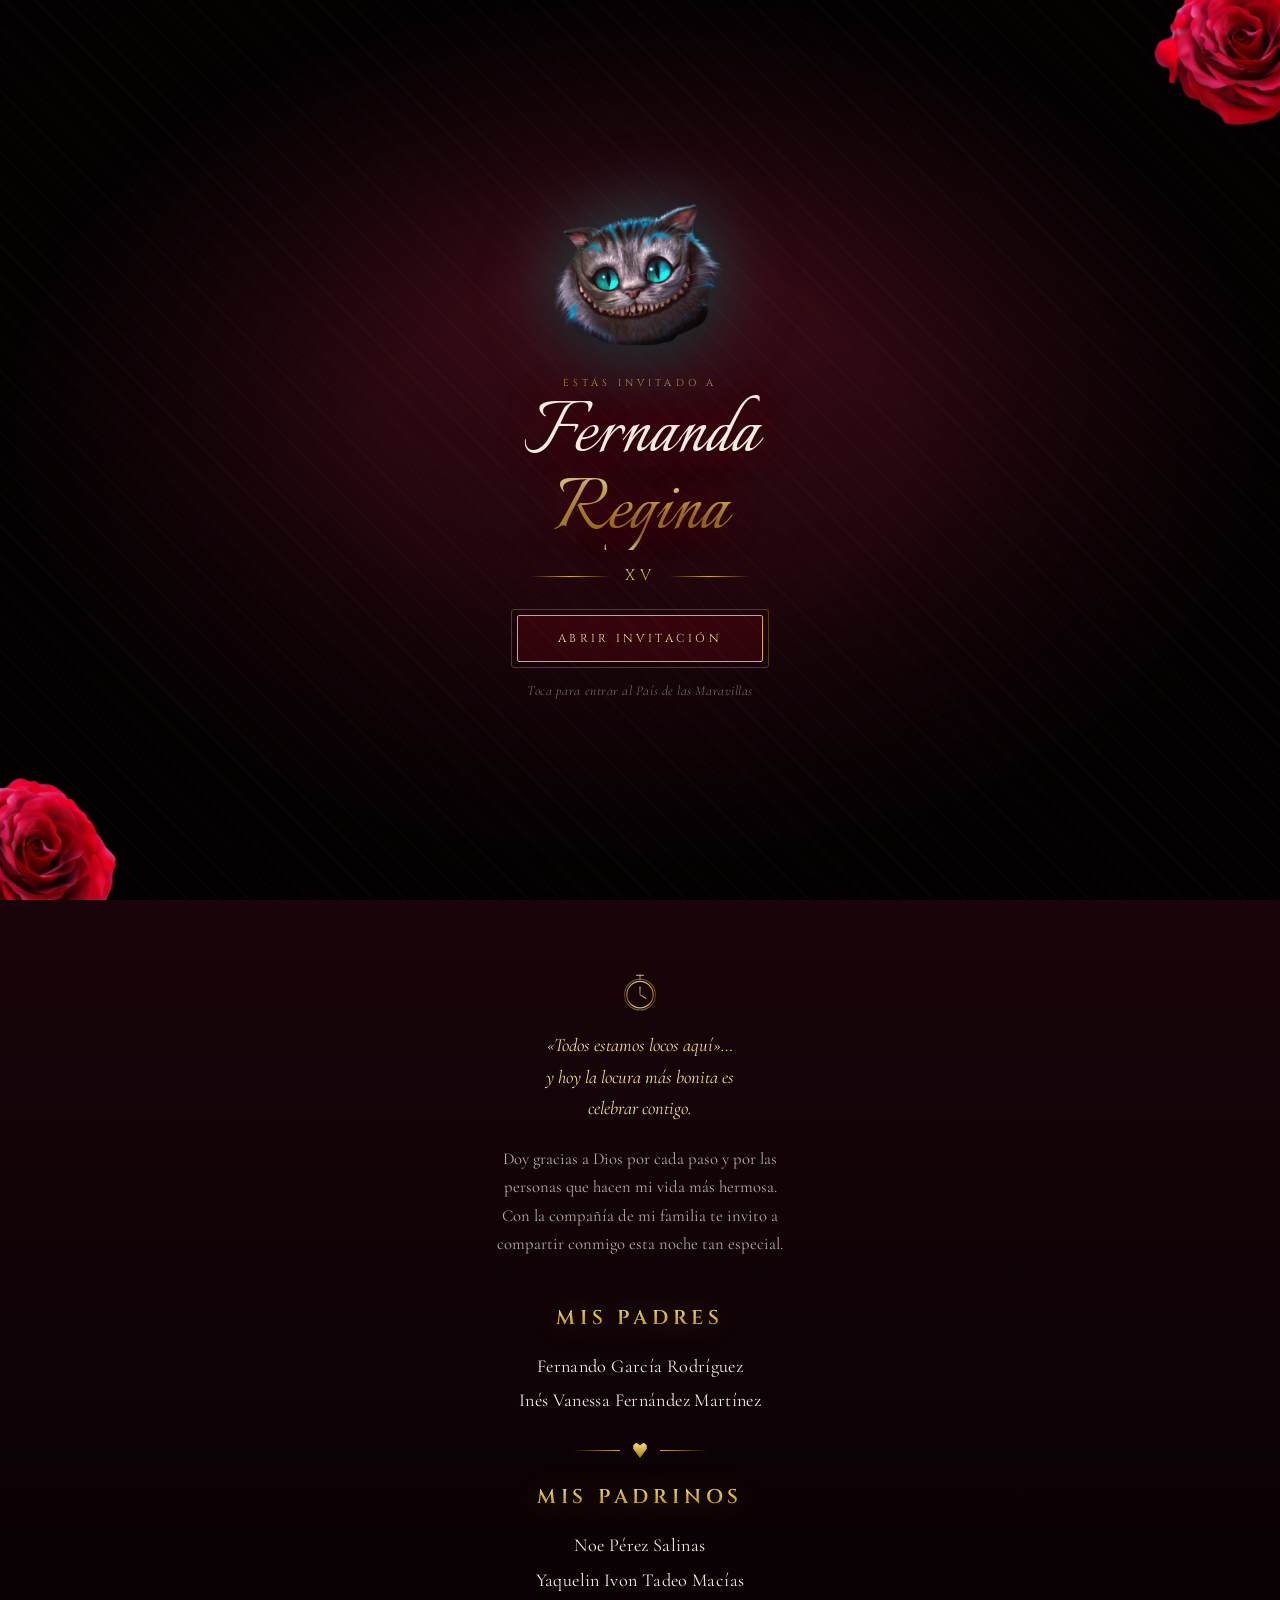
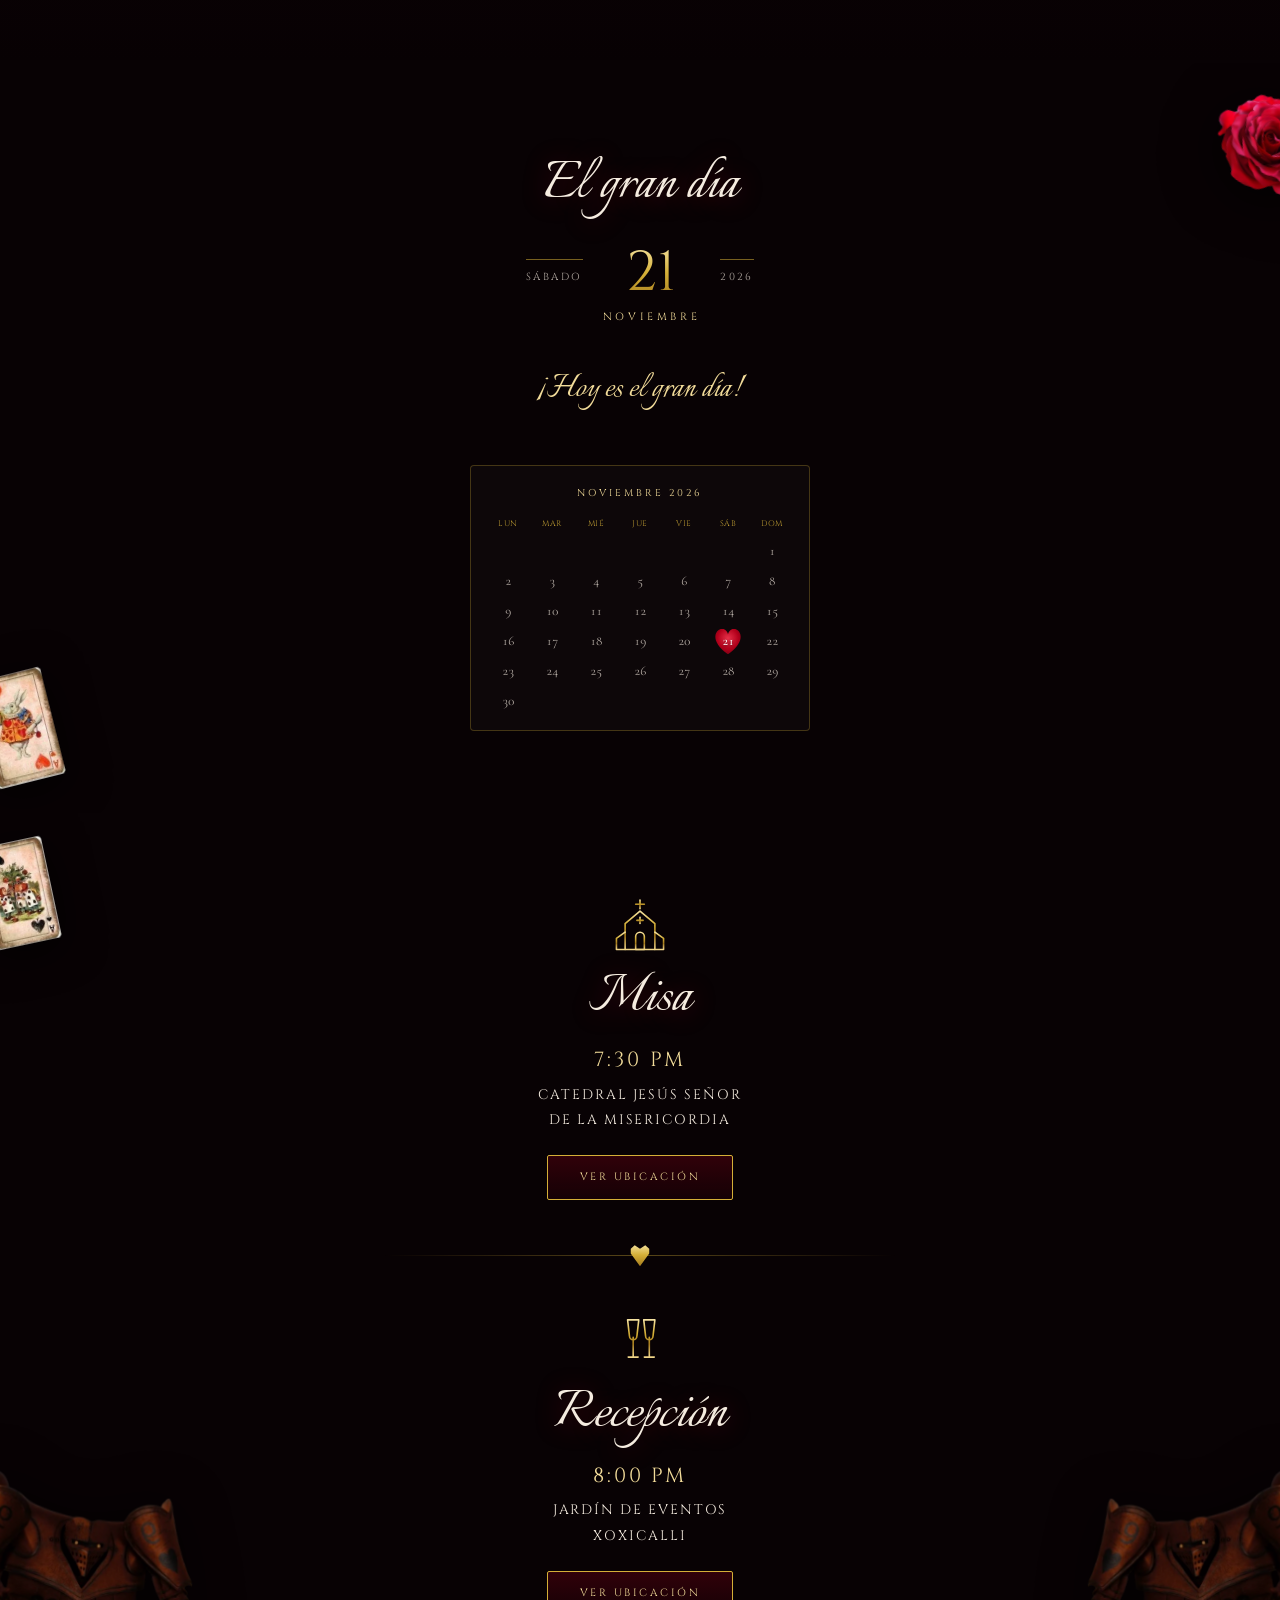
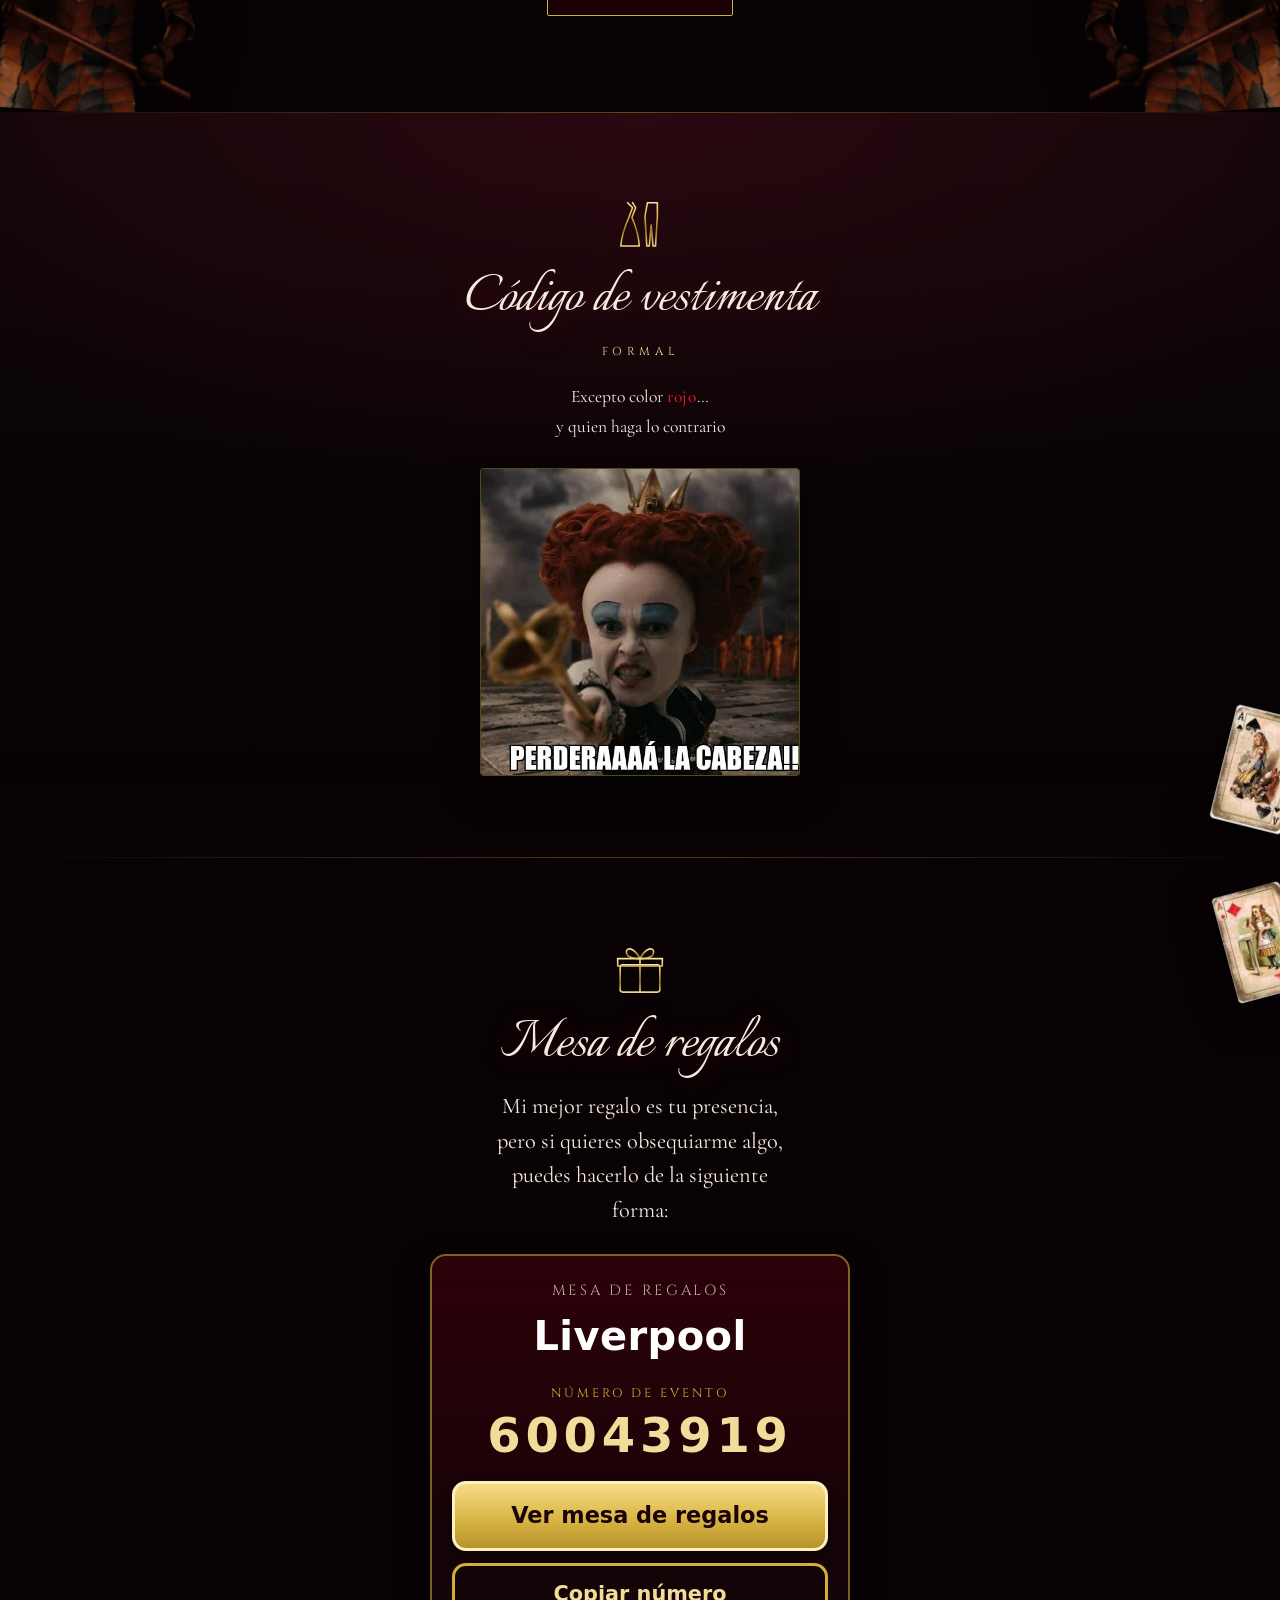
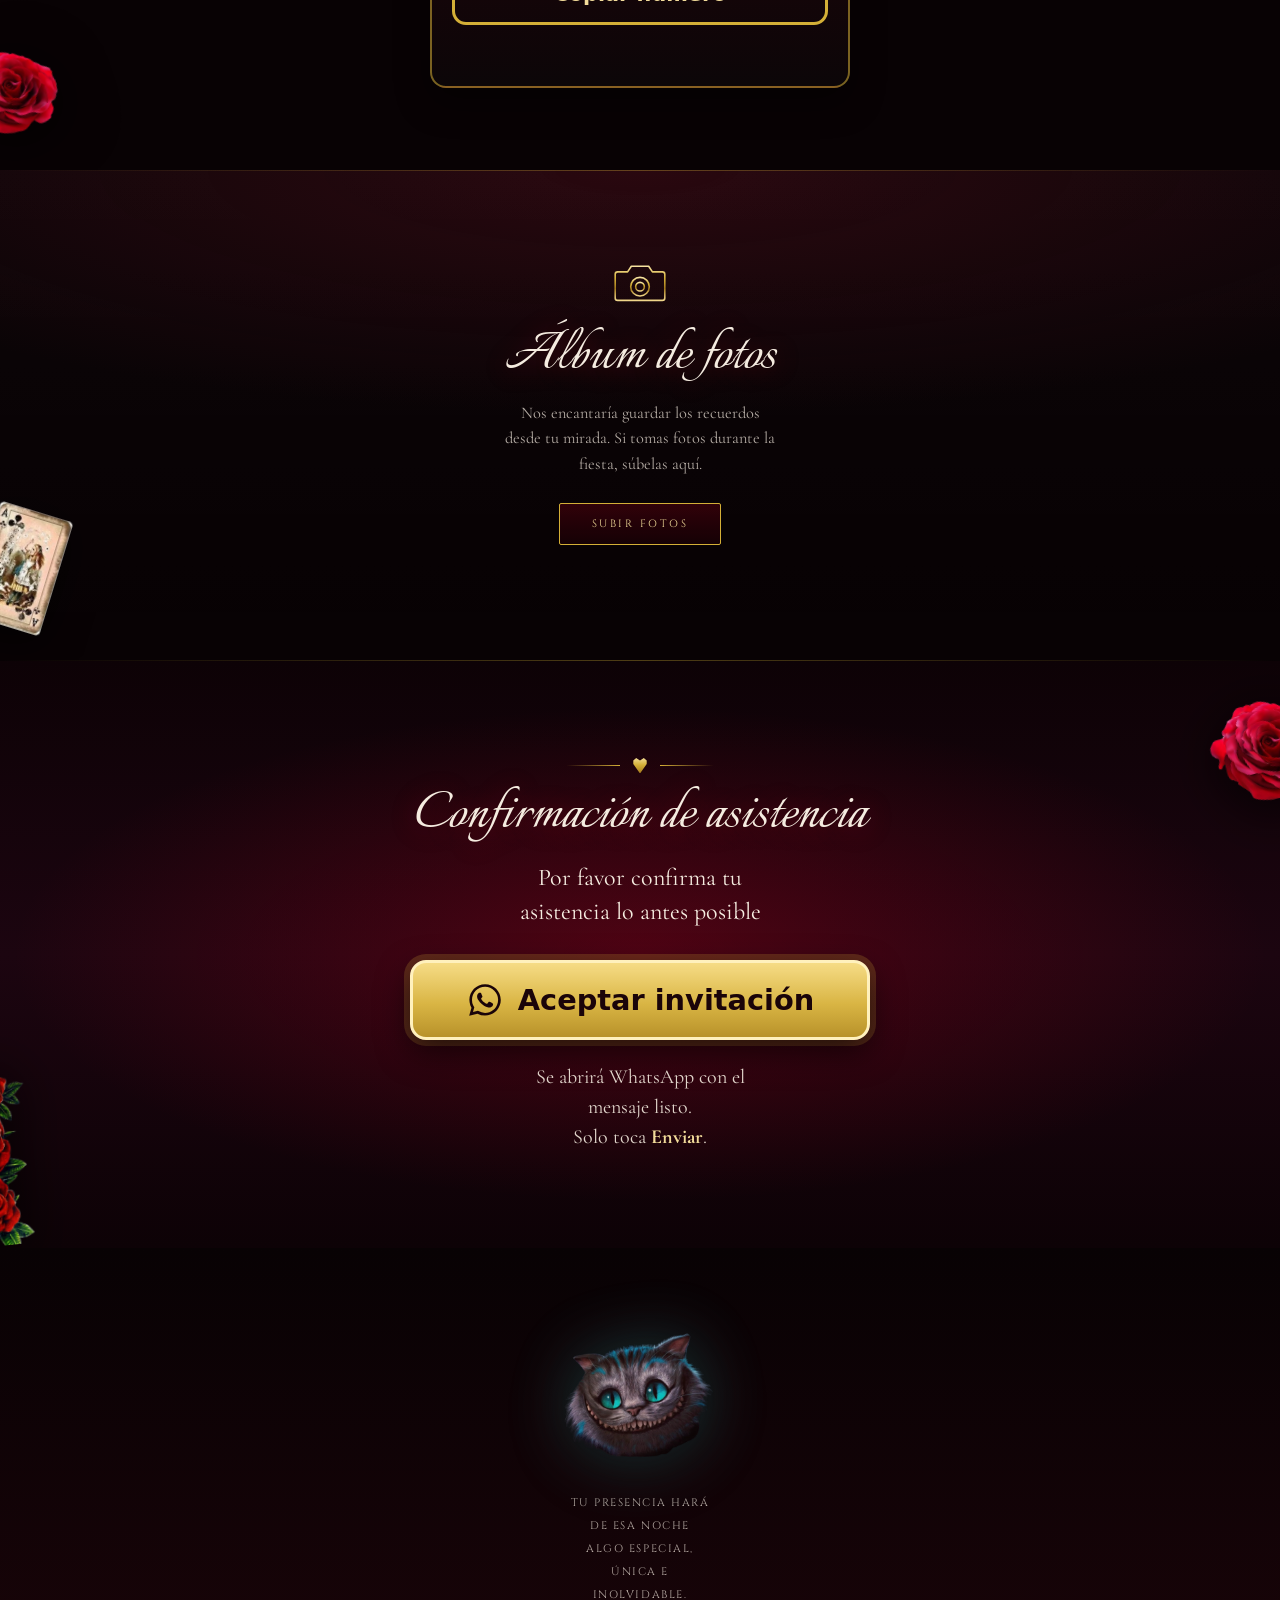
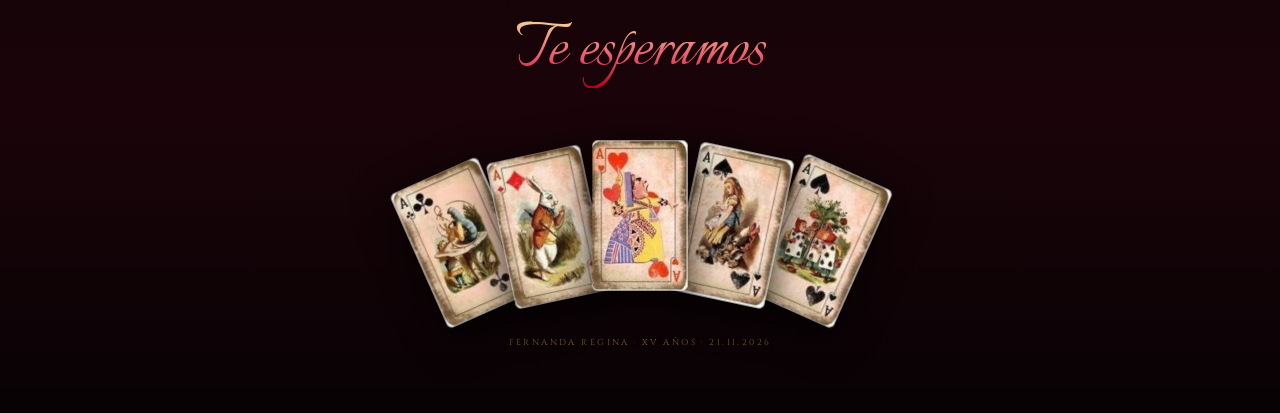
<file: index.html>
<!DOCTYPE html>
<html lang="es">
<head>
<meta charset="UTF-8">
<meta name="viewport" content="width=device-width, initial-scale=1.0, viewport-fit=cover">
<meta name="theme-color" content="#0a0305">
<title>Fernanda Regina · Mis XV Años</title>
<meta name="description" content="Fernanda Regina te invita a celebrar sus XV años · 21 de noviembre de 2026">

<meta property="og:type" content="website">
<meta property="og:title" content="Fernanda Regina · Mis XV Años">
<meta property="og:description" content="Sábado 21 de noviembre de 2026 · Te esperamos">
<meta property="og:image" content="assets/img/rosa.png">

<link rel="preconnect" href="https://fonts.googleapis.com">
<link rel="preconnect" href="https://fonts.gstatic.com" crossorigin>
<link href="https://fonts.googleapis.com/css2?family=Cinzel:wght@400;500;600&family=Cormorant+Garamond:ital,wght@0,300;0,400;0,500;1,300&family=Pinyon+Script&family=Italianno&display=swap" rel="stylesheet">

<link rel="preload" as="image" href="assets/img/rosa.png">
<link rel="preload" as="image" href="assets/img/gato.png">

<link rel="stylesheet" href="css/styles.css">
</head>
<body>

<!-- ============ DEFINICIONES SVG (solo iconos de línea) ============ -->
<svg width="0" height="0" style="position:absolute" aria-hidden="true">
  <defs>
    <linearGradient id="gGold" x1="0%" y1="0%" x2="0%" y2="100%">
      <stop offset="0%"   stop-color="#f6e3a1"/>
      <stop offset="35%"  stop-color="#d4af37"/>
      <stop offset="65%"  stop-color="#a67c1e"/>
      <stop offset="100%" stop-color="#f0d68a"/>
    </linearGradient>

    <symbol id="symChurch" viewBox="0 0 100 100">
      <g fill="none" stroke="url(#gGold)" stroke-width="2.6" stroke-linecap="round" stroke-linejoin="round">
        <path d="M50 8 v14 M43 15 h14"/>
        <path d="M50 26 L74 46 v42 H26 V46 Z"/>
        <path d="M26 60 L12 70 v18 h14 M74 60 l14 10 v18 H74"/>
        <path d="M50 60 a7 7 0 0 1 7 7 v21 H43 V67 a7 7 0 0 1 7 -7 Z"/>
        <path d="M50 36 v10 M45 41 h10"/>
      </g>
    </symbol>
    <symbol id="symGlass" viewBox="0 0 100 100">
      <g fill="none" stroke="url(#gGold)" stroke-width="2.6" stroke-linecap="round" stroke-linejoin="round">
        <path d="M30 16 h18 l-3 26 a6 6 0 0 1 -12 0 Z M39 44 v30 M31 76 h16"/>
        <path d="M56 16 h18 l-3 26 a6 6 0 0 1 -12 0 Z M65 44 v30 M57 76 h16"/>
        <path d="M33 26 h12 M59 26 h12"/>
      </g>
    </symbol>
    <symbol id="symDress" viewBox="0 0 100 100">
      <g fill="none" stroke="url(#gGold)" stroke-width="2.5" stroke-linecap="round" stroke-linejoin="round">
        <path d="M30 14 l8 8 l-6 16 c-8 18 -12 34 -13 46 h30 c-1-12 -4-28 -12-46 l6-16 l-5-8"/>
        <path d="M62 14 h16 v22 l-3 48 h-4 l-3-34 l-3 34 h-4 l-3-48 Z"/>
        <path d="M62 22 h16"/>
      </g>
    </symbol>
    <symbol id="symGift" viewBox="0 0 100 100">
      <g fill="none" stroke="url(#gGold)" stroke-width="2.6" stroke-linecap="round" stroke-linejoin="round">
        <rect x="18" y="40" width="64" height="44" rx="4"/>
        <path d="M14 30 h72 v12 H14 Z M50 30 v54"/>
        <path d="M50 30 c-14 0 -22-4 -22-11 s12-8 22 11 Z M50 30 c14 0 22-4 22-11 s-12-8 -22 11 Z"/>
      </g>
    </symbol>
    <symbol id="symCamera" viewBox="0 0 100 100">
      <g fill="none" stroke="url(#gGold)" stroke-width="2.6" stroke-linecap="round" stroke-linejoin="round">
        <path d="M14 32 h16 l6-9 h28 l6 9 h16 a4 4 0 0 1 4 4 v38 a4 4 0 0 1 -4 4 H14 a4 4 0 0 1 -4-4 V36 a4 4 0 0 1 4-4 Z"/>
        <circle cx="50" cy="56" r="15"/><circle cx="50" cy="56" r="7"/>
      </g>
    </symbol>
    <symbol id="symClock" viewBox="0 0 100 100">
      <g fill="none" stroke="url(#gGold)" stroke-width="2.6" stroke-linecap="round" stroke-linejoin="round">
        <circle cx="50" cy="56" r="30"/><circle cx="50" cy="56" r="35" opacity=".5"/>
        <path d="M50 20 v-8 M42 12 h16"/>
        <path d="M50 38 v18 l13 8"/>
      </g>
    </symbol>
  </defs>
</svg>

<!-- ============ PORTADA DE ENTRADA ============ -->
<div id="entry" class="entry">
  <div class="entry__vignette"></div>
  <img class="entry__rose entry__rose--l" src="assets/img/rosa.png" alt="" aria-hidden="true">
  <img class="entry__rose entry__rose--r" src="assets/img/rosa.png" alt="" aria-hidden="true">
  <div class="entry__inner">
    <img class="entry__cat" src="assets/img/gato.png" alt="" aria-hidden="true">
    <p class="entry__kicker">Estás invitado a</p>
    <h1 class="entry__name">Fernanda<br><span>Regina</span></h1>
    <div class="entry__rule"><span></span><i>XV</i><span></span></div>
    <button id="entryBtn" class="entry__btn" type="button">
      <span class="entry__btnRing"></span>
      Abrir invitación
    </button>
    <p class="entry__hint">Toca para entrar al País de las Maravillas</p>
  </div>
</div>

<!-- ============ CAPAS DECORATIVAS GLOBALES ============ -->
<div class="fx" aria-hidden="true">
  <div class="fx__cards" id="fxCards"></div>
  <div class="fx__dust" id="fxDust"></div>
</div>

<!-- ============ CONTROL DE MÚSICA ============ -->
<button id="musicBtn" class="music" type="button" aria-label="Pausar música">
  <span class="music__bars"><i></i><i></i><i></i><i></i></span>
</button>
<audio id="audio" src="assets/audio/cancion.mp3" loop preload="auto"></audio>

<main class="page">

  <!-- ========== 1. HERO ========== -->
  <header class="hero" id="hero">
    <div class="hero__bg">
      <div class="hero__glow"></div>
      <div class="hero__arch"></div>
    </div>

    <img class="rose rose--tl" src="assets/img/rosa.png" alt="" aria-hidden="true">
    <img class="rose rose--tr" src="assets/img/rosa.png" alt="" aria-hidden="true">
    <img class="rose rose--br" src="assets/img/rosa.png" alt="" aria-hidden="true">
    <img class="rose rose--c1" src="assets/img/rosa.png" alt="" aria-hidden="true">
    <img class="bouquet bouquet--hero" src="assets/img/rosas-ramo.png" alt="" aria-hidden="true">
    <img class="acard acard--hero1" src="assets/img/cartas/reina-corazones.webp" alt="" aria-hidden="true">
    <img class="acard acard--hero2" src="assets/img/cartas/conejo-diamantes.webp" alt="" aria-hidden="true">

    <div class="hero__content reveal">
      <p class="hero__pre">Con la bendición de Dios y mi familia</p>
      <h1 class="hero__name">Fernanda Regina</h1>
      <div class="hero__xv">
        <span class="hero__xvLine"></span>
        <span class="hero__xvNum">XV</span>
        <span class="hero__xvLine"></span>
      </div>
      <p class="hero__sub">Mis XV Años</p>
      <p class="hero__date">Sábado 21 · Noviembre · 2026</p>
    </div>

    <img class="cat cat--hero" src="assets/img/gato.png" alt="" aria-hidden="true">
    <div class="hero__scroll"><span></span></div>
  </header>

  <!-- ========== 2. FRASE ========== -->
  <section class="sec sec--quote">
    <div class="wrap reveal">
      <svg class="ico ico--sm"><use href="#symClock"/></svg>
      <p class="quote">
        «Todos estamos locos aquí»…<br>
        y hoy la locura más bonita es celebrar contigo.
      </p>
      <p class="lead">
        Doy gracias a Dios por cada paso y por las personas que hacen mi vida
        más hermosa. Con la compañía de mi familia te invito a compartir
        conmigo esta noche tan especial.
      </p>

      <div class="familia">
        <div class="familia__grupo">
          <p class="familia__rol">Mis padres</p>
          <p class="familia__nombres">Fernando García Rodríguez<br>Inés Vanessa Fernández Martínez</p>
        </div>
        <div class="familia__sep"><span></span><b class="ornament__heart"></b><span></span></div>
        <div class="familia__grupo">
          <p class="familia__rol">Mis padrinos</p>
          <p class="familia__nombres">Noe Pérez Salinas<br>Yaquelin Ivon Tadeo Macías</p>
        </div>
      </div>
    </div>
  </section>

  <!-- ========== 3. CONTADOR ========== -->
  <section class="sec sec--count" id="contador">
    <img class="rose rose--count" src="assets/img/rosa.png" alt="" aria-hidden="true" loading="lazy">
    <img class="acard acard--count" src="assets/img/cartas/conejo-corazones.webp" alt="" aria-hidden="true" loading="lazy">
    <div class="wrap">
      <div class="ornament reveal"><span></span><b class="ornament__heart"></b><span></span></div>
      <h2 class="h-script reveal">El gran día</h2>

      <div class="datebox reveal">
        <span class="datebox__side">Sábado</span>
        <span class="datebox__num">21</span>
        <span class="datebox__side">2026</span>
        <span class="datebox__month">Noviembre</span>
      </div>

      <p class="count__label reveal">Faltan</p>
      <div class="count reveal" id="count">
        <div class="count__cell"><b id="cDays">00</b><i>Días</i></div>
        <div class="count__sep">:</div>
        <div class="count__cell"><b id="cHours">00</b><i>Horas</i></div>
        <div class="count__sep">:</div>
        <div class="count__cell"><b id="cMins">00</b><i>Min</i></div>
        <div class="count__sep">:</div>
        <div class="count__cell"><b id="cSecs">00</b><i>Seg</i></div>
      </div>
      <p class="count__done" id="countDone">¡Hoy es el gran día!</p>

      <div class="cal reveal">
        <p class="cal__title">Noviembre 2026</p>
        <div class="cal__grid" id="calGrid"></div>
      </div>
    </div>
  </section>

  <!-- ========== 4. UBICACIONES ========== -->
  <section class="sec sec--guards" id="ubicaciones">
    <img class="guard guard--l" src="assets/img/soldado.png" alt="" aria-hidden="true" loading="lazy">
    <img class="guard guard--r" src="assets/img/soldado.png" alt="" aria-hidden="true" loading="lazy">
    <img class="acard acard--ubic" src="assets/img/cartas/jardineros-picas.webp" alt="" aria-hidden="true" loading="lazy">
    <div class="wrap">
      <div class="place reveal">
        <svg class="ico"><use href="#symChurch"/></svg>
        <h2 class="h-script">Misa</h2>
        <p class="place__time">7:30 PM</p>
        <p class="place__name">Catedral Jesús Señor<br>de la Misericordia</p>
        <a class="btn" href="https://maps.app.goo.gl/aRLYn81tXEjQSa9n7" target="_blank" rel="noopener">Ver ubicación</a>
      </div>

      <div class="divider reveal"><b class="divider__heart"></b></div>

      <div class="place reveal">
        <svg class="ico"><use href="#symGlass"/></svg>
        <h2 class="h-script">Recepción</h2>
        <p class="place__time">8:00 PM</p>
        <p class="place__name">Jardín de eventos<br>XOXICALLI</p>
        <a class="btn" href="https://maps.app.goo.gl/fd3aQkiVabR1WJkb6" target="_blank" rel="noopener">Ver ubicación</a>
      </div>
    </div>
  </section>

  <!-- ========== 5. VESTIMENTA ========== -->
  <section class="sec sec--tint" id="vestimenta">
    <img class="acard acard--vest" src="assets/img/cartas/alicia-picas.webp" alt="" aria-hidden="true" loading="lazy">
    <div class="wrap reveal">
      <svg class="ico"><use href="#symDress"/></svg>
      <h2 class="h-script">Código de vestimenta</h2>
      <p class="vest__formal">Formal</p>
      <p class="vest__regla">
        Excepto color <b>rojo</b>…<br>
        y quien haga lo contrario
      </p>
      <!-- Acepta reina.jpg o reina.png; si no existe ninguna, la ficha se
           oculta sola en vez de dejar un recuadro roto (ver main.js). -->
      <figure class="vest__reina" id="vestReina">
        <img id="vestReinaImg" src="assets/img/reina.png" loading="lazy"
             alt="La Reina de Corazones gritando: ¡perderá la cabeza!">
      </figure>
    </div>
  </section>

  <!-- ========== 6. MESA DE REGALOS ========== -->
  <section class="sec" id="regalos">
    <img class="rose rose--gift" src="assets/img/rosa.png" alt="" aria-hidden="true" loading="lazy">
    <img class="acard acard--gift" src="assets/img/cartas/alicia-diamantes.webp" alt="" aria-hidden="true" loading="lazy">
    <div class="wrap reveal">
      <svg class="ico"><use href="#symGift"/></svg>
      <h2 class="h-script">Mesa de regalos</h2>
      <p class="regalo__intro">Mi mejor regalo es tu presencia, pero si quieres obsequiarme algo, puedes hacerlo de la siguiente forma:</p>

      <div class="regalo">
        <p class="regalo__tienda">Mesa de regalos <b>Liverpool</b></p>
        <p class="regalo__lbl">Número de evento</p>
        <p class="regalo__num" id="numEvento">60043919</p>
        <a class="btn-liverpool" href="https://mesaderegalos.liverpool.com.mx/milistaderegalos/60043919" target="_blank" rel="noopener">Ver mesa de regalos</a>
        <button class="btn-copiar" type="button" id="copiarEvento">Copiar número</button>
        <p class="regalo__aviso" id="copiadoAviso" role="status" aria-live="polite"></p>
      </div>
    </div>
  </section>

  <!-- ========== 7. ÁLBUM (Supabase) ========== -->
  <section class="sec sec--tint" id="album">
    <img class="acard acard--album" src="assets/img/cartas/alicia-treboles.webp" alt="" aria-hidden="true" loading="lazy">
    <div class="wrap reveal">
      <svg class="ico"><use href="#symCamera"/></svg>
      <h2 class="h-script">Álbum de fotos</h2>
      <p class="sub">Nos encantaría guardar los recuerdos desde tu mirada. Si tomas fotos durante la fiesta, súbelas aquí.</p>

      <div class="album" id="albumBox">
        <input type="file" id="albumInput" accept="image/*,video/*" multiple hidden>
        <button class="btn" type="button" id="albumBtn">Subir fotos</button>
        <p class="album__status" id="albumStatus" role="status" aria-live="polite"></p>

        <p class="album__vacio" id="albumVacio" hidden>Todavía no hay fotos.<br>¡Sé el primero en compartir una!</p>
        <div class="album__grid" id="albumGrid" hidden></div>
        <button class="btn btn--mas" type="button" id="albumMas" hidden>Ver más</button>
      </div>

      <div class="soon soon--slim" id="albumSoon" hidden>
        <span class="soon__tag">El gran día</span>
        <p>Este apartado se abrirá en el gran día: el 21 de noviembre podrás subir y ver aquí las fotos de la fiesta.</p>
      </div>
    </div>
  </section>

  <!-- ========== 8. CONFIRMACIÓN ========== -->
  <section class="sec sec--rsvp" id="rsvp">
    <img class="bouquet bouquet--rsvp" src="assets/img/rosas-ramo.png" alt="" aria-hidden="true" loading="lazy">
    <img class="rose rose--rsvp" src="assets/img/rosa.png" alt="" aria-hidden="true" loading="lazy">
    <div class="wrap reveal">
      <div class="ornament"><span></span><b class="ornament__heart"></b><span></span></div>
      <h2 class="h-script">Confirmación de asistencia</h2>
      <p class="rsvp__intro">Por favor confirma tu asistencia lo antes posible</p>

      <!-- Enlace directo a WhatsApp: funciona en cualquier teléfono, sin formularios.
           Grande y de alto contraste porque también lo usan personas mayores. -->
      <a class="btn-aceptar" href="https://wa.me/525611419206?text=Aceptamos%2C%20gracias%20por%20invitarnos" target="_blank" rel="noopener">
        <svg viewBox="0 0 24 24" aria-hidden="true"><path fill="currentColor" d="M12.04 2C6.58 2 2.13 6.45 2.13 11.91c0 1.75.46 3.45 1.32 4.95L2 22l5.25-1.38a9.9 9.9 0 0 0 4.79 1.22h.01c5.46 0 9.91-4.45 9.91-9.91C21.96 6.45 17.5 2 12.04 2m0 18.15h-.01a8.2 8.2 0 0 1-4.19-1.15l-.3-.18-3.12.82.83-3.04-.2-.31a8.2 8.2 0 0 1-1.26-4.38c0-4.54 3.7-8.23 8.25-8.23a8.2 8.2 0 0 1 8.24 8.24c0 4.54-3.7 8.23-8.24 8.23m4.52-6.16c-.25-.12-1.47-.72-1.69-.81s-.39-.12-.56.12-.64.81-.79.98-.29.19-.54.06-1.05-.39-1.99-1.23c-.74-.66-1.24-1.47-1.38-1.72s-.02-.38.11-.5c.11-.11.25-.29.37-.43s.17-.25.25-.41.04-.31-.02-.43-.56-1.34-.76-1.84c-.2-.48-.41-.42-.56-.43h-.48c-.17 0-.43.06-.66.31s-.87.85-.87 2.07.89 2.4 1.02 2.57 1.76 2.67 4.25 3.75c.59.26 1.06.41 1.42.52.6.19 1.14.16 1.57.1.48-.07 1.47-.6 1.68-1.18s.21-1.08.15-1.18-.23-.18-.48-.3"/></svg>
        <span>Aceptar invitación</span>
      </a>
      <p class="rsvp__nota">Se abrirá WhatsApp con el mensaje listo.<br>Solo toca <b>Enviar</b>.</p>
    </div>
  </section>

  <!-- ========== 9. CIERRE ========== -->
  <footer class="closing">
    <img class="cat cat--closing" src="assets/img/gato.png" alt="" aria-hidden="true" loading="lazy">
    <p class="closing__txt">Tu presencia hará de esa noche<br>algo especial, única e inolvidable.</p>
    <h2 class="closing__big">Te esperamos</h2>
    <div class="fan" aria-hidden="true">
      <img src="assets/img/cartas/oruga-treboles.webp"    alt="" loading="lazy">
      <img src="assets/img/cartas/conejo-diamantes.webp"  alt="" loading="lazy">
      <img src="assets/img/cartas/reina-corazones.webp"   alt="" loading="lazy">
      <img src="assets/img/cartas/alicia-picas.webp"      alt="" loading="lazy">
      <img src="assets/img/cartas/jardineros-picas.webp"  alt="" loading="lazy">
    </div>
    <p class="closing__sig">Fernanda Regina · XV Años · 21.11.2026</p>
  </footer>

</main>

<script src="js/supabase-config.js"></script>
<script src="js/main.js"></script>
<script src="js/album.js"></script>
</body>
</html>
</file>
<file: css/styles.css>
/* ==========================================================
   Fernanda Regina · XV Años
   Tema: La Reina de Corazones (Alicia en el País de las Maravillas)
   ========================================================== */

:root{
  --black:      #080204;
  --black-2:    #12060a;
  --wine:       #2a0710;
  --wine-2:     #430a16;
  --red:        #b3001b;
  --red-br:     #d5142e;
  --rose:       #e8546b;
  --gold:       #d4af37;
  --gold-lt:    #f2dc9a;
  --gold-dk:    #8a6a15;
  --cream:      #f5ece0;
  --cream-dim:  rgba(245,236,224,.72);

  --f-title:  'Cinzel', serif;
  --f-body:   'Cormorant Garamond', Georgia, serif;
  --f-script: 'Italianno', 'Pinyon Script', cursive;

  --wrap: 620px;
}

*,*::before,*::after{ box-sizing:border-box; }

html{ scroll-behavior:smooth; -webkit-text-size-adjust:100%; }

body{
  margin:0;
  background:var(--black);
  color:var(--cream);
  font-family:var(--f-body);
  font-size:18px;
  line-height:1.6;
  overflow-x:hidden;
}
body.locked{ overflow:hidden; height:100%; }

img,svg{ display:block; max-width:100%; }

/* El atributo hidden debe ganarle a cualquier display de clase */
[hidden]{ display:none !important; }

/* Corazón dorado reutilizable (ornamentos) */
.ornament__heart,.divider__heart{
  display:block; width:16px; height:16px;
  background:linear-gradient(180deg,#f6e3a1,#d4af37 50%,#a67c1e);
  clip-path:polygon(50% 100%, 8% 42%, 8% 20%, 26% 4%, 50% 20%, 74% 4%, 92% 20%, 92% 42%);
}

/* ====================== PORTADA DE ENTRADA ====================== */
.entry{
  position:fixed; inset:0; z-index:100;
  display:grid; place-items:center;
  background:radial-gradient(120% 90% at 50% 32%, #3a0b16 0%, #1a0409 45%, #080204 100%);
  text-align:center; overflow:hidden;
  transition:opacity .9s ease, visibility .9s;
}
.entry.is-gone{ opacity:0; visibility:hidden; pointer-events:none; }

.entry__vignette{
  position:absolute; inset:0; pointer-events:none;
  background:
    repeating-linear-gradient(45deg, rgba(255,255,255,.014) 0 2px, transparent 2px 22px),
    radial-gradient(closest-side, transparent 40%, rgba(0,0,0,.85) 100%);
}
.entry__rose{
  position:absolute; width:190px; pointer-events:none;
  filter:drop-shadow(0 10px 26px rgba(0,0,0,.85));
}
.entry__rose--l{ bottom:-52px; left:-64px;  --r:14deg;  transform:rotate(14deg);  animation:sway 10s ease-in-out infinite; }
.entry__rose--r{ top:-46px;   right:-58px;  --r:-20deg; transform:rotate(-20deg); animation:sway 12s ease-in-out infinite reverse; }

.entry__inner{ position:relative; padding:24px; z-index:2; }

.entry__cat{
  width:min(240px,62vw); margin:0 auto 18px;
  filter:drop-shadow(0 0 36px rgba(90,220,220,.35)) drop-shadow(0 8px 20px rgba(0,0,0,.8));
  animation:catFloat 5.5s ease-in-out infinite;
}
.entry__kicker{
  margin:0 0 4px; font-family:var(--f-title);
  font-size:.62rem; letter-spacing:.42em; text-transform:uppercase;
  color:var(--gold); opacity:.8;
}
.entry__name{
  margin:0; font-family:var(--f-script);
  font-size:clamp(3.2rem,16vw,5.6rem); line-height:.86; font-weight:400;
  color:var(--cream);
  text-shadow:0 0 32px rgba(213,20,46,.5), 0 2px 18px rgba(0,0,0,.8);
}
.entry__name span{
  display:block;
  background:linear-gradient(180deg,#f6e3a1,#d4af37 45%,#a67c1e 80%,#f0d68a);
  -webkit-background-clip:text; background-clip:text; color:transparent;
}
.entry__rule{
  display:flex; align-items:center; justify-content:center; gap:14px;
  margin:14px auto 26px; max-width:220px;
}
.entry__rule span{ flex:1; height:1px; background:linear-gradient(90deg,transparent,var(--gold),transparent); }
.entry__rule i{
  font-family:var(--f-title); font-style:normal;
  font-size:.95rem; letter-spacing:.28em; color:var(--gold);
}
.entry__btn{
  position:relative; cursor:pointer;
  padding:15px 40px; border:1px solid var(--gold);
  background:rgba(179,0,27,.16); color:var(--gold-lt);
  font-family:var(--f-title); font-size:.72rem;
  letter-spacing:.28em; text-transform:uppercase; border-radius:2px;
  transition:background .35s, color .35s, box-shadow .35s;
  -webkit-tap-highlight-color:transparent;
}
.entry__btn:hover,.entry__btn:focus-visible{
  background:var(--red); color:#fff; outline:none;
  box-shadow:0 0 34px rgba(213,20,46,.5);
}
.entry__btnRing{
  position:absolute; inset:-7px; border:1px solid rgba(212,175,55,.32);
  border-radius:3px; animation:ringPulse 2.6s ease-out infinite; pointer-events:none;
}
.entry__hint{
  margin:18px 0 0; font-size:.85rem; font-style:italic;
  color:rgba(245,236,224,.42); letter-spacing:.04em;
}

@keyframes ringPulse{
  0%{ transform:scale(1); opacity:.7; }
  70%{ transform:scale(1.12); opacity:0; }
  100%{ opacity:0; }
}
@keyframes catFloat{
  0%,100%{ transform:translateY(0) scale(1); }
  50%    { transform:translateY(-12px) scale(1.02); }
}

/* ====================== FX GLOBALES ====================== */
.fx{ position:fixed; inset:0; z-index:2; pointer-events:none; overflow:hidden; }

.fx__cards i{
  position:absolute; top:-14vh;
  width:26px; height:36px;
  opacity:0; will-change:transform; filter:blur(.4px);
  animation:cardFall linear infinite;
}
.fx__cards i::before{
  content:''; position:absolute; inset:0;
  background:#fdf6ec; border:1px solid rgba(212,175,55,.85); border-radius:3px;
  box-shadow:0 2px 10px rgba(0,0,0,.5);
}
.fx__cards i::after{
  content:'♥'; position:absolute; inset:0;
  display:grid; place-items:center; color:var(--red); font-size:15px; line-height:1;
}
.fx__cards i.s::after{ content:'♠'; color:#14090c; }
.fx__cards i.d::after{ content:'♦'; color:var(--red); }
.fx__cards i.c::after{ content:'♣'; color:#14090c; }

@keyframes cardFall{
  0%   { transform:translate3d(0,0,0) rotate(0deg); opacity:0; }
  10%  { opacity:.26; }
  90%  { opacity:.2; }
  100% { transform:translate3d(var(--dx,40px),118vh,0) rotate(var(--rot,540deg)); opacity:0; }
}

.fx__dust i{
  position:absolute; border-radius:50%;
  background:radial-gradient(circle,#fff6d8,rgba(212,175,55,0));
  animation:dustFloat linear infinite; will-change:transform;
}
@keyframes dustFloat{
  0%  { transform:translate3d(0,110vh,0) scale(.6); opacity:0; }
  15% { opacity:.9; }
  85% { opacity:.7; }
  100%{ transform:translate3d(var(--dx,20px),-12vh,0) scale(1.1); opacity:0; }
}

/* ====================== MÚSICA ====================== */
.music{
  position:fixed; right:16px; bottom:16px; z-index:60;
  width:48px; height:48px; border-radius:50%;
  border:1px solid rgba(212,175,55,.6);
  background:rgba(20,4,9,.82); backdrop-filter:blur(8px);
  display:grid; place-items:center; cursor:pointer;
  box-shadow:0 6px 22px rgba(0,0,0,.55);
  transition:transform .3s, border-color .3s, opacity .4s;
  opacity:0; pointer-events:none;
  -webkit-tap-highlight-color:transparent;
}
.music.is-on{ opacity:1; pointer-events:auto; }
.music.is-oculto{ opacity:0; pointer-events:none; }
.music:hover{ transform:scale(1.08); border-color:var(--gold); }
.music__bars{ display:flex; align-items:flex-end; gap:3px; height:17px; }
.music__bars i{ width:3px; background:var(--gold-lt); border-radius:2px; animation:bar .95s ease-in-out infinite; }
.music__bars i:nth-child(1){ height:8px;  animation-delay:0s;   }
.music__bars i:nth-child(2){ height:16px; animation-delay:.18s; }
.music__bars i:nth-child(3){ height:11px; animation-delay:.36s; }
.music__bars i:nth-child(4){ height:14px; animation-delay:.54s; }
@keyframes bar{ 0%,100%{ transform:scaleY(.4); } 50%{ transform:scaleY(1); } }
.music.is-paused .music__bars i{ animation-play-state:paused; transform:scaleY(.42); opacity:.5; }

/* ====================== ESTRUCTURA ====================== */
.page{ position:relative; z-index:3; }

.wrap{
  width:min(var(--wrap), 88vw);
  margin-inline:auto; text-align:center;
  position:relative; z-index:3;
}

.sec{ position:relative; padding:82px 0; overflow:hidden; }
.sec--tint{
  background:
    radial-gradient(120% 80% at 50% 0%, rgba(67,10,22,.55), transparent 62%),
    linear-gradient(180deg, rgba(255,255,255,.018), transparent);
}
.sec--tint::before,.sec--tint::after{
  content:''; position:absolute; left:0; right:0; height:1px;
  background:linear-gradient(90deg,transparent,rgba(212,175,55,.35),transparent);
}
.sec--tint::before{ top:0; } .sec--tint::after{ bottom:0; }

/* ====================== TIPOGRAFÍA ====================== */
.h-script{
  margin:.15em 0 .18em;
  font-family:var(--f-script); font-weight:400;
  font-size:clamp(2.9rem,10.5vw,4.1rem); line-height:1;
  color:var(--cream);
  text-shadow:0 2px 26px rgba(213,20,46,.35);
}
.sub{ margin:0 auto 26px; max-width:34ch; font-size:1.02rem; color:var(--cream-dim); line-height:1.55; }
.lead{ margin:20px auto 0; max-width:38ch; font-size:1.04rem; color:var(--cream-dim); line-height:1.72; }
.quote{ margin:0 auto; max-width:26ch; font-size:1.16rem; font-style:italic; line-height:1.7; color:var(--gold-lt); }

.ico{ width:62px; height:62px; margin:0 auto 6px; }
.ico--sm{ width:44px; height:44px; margin-bottom:16px; opacity:.85; }

.ornament{ display:flex; align-items:center; justify-content:center; gap:12px; margin-bottom:8px; }
.ornament span{ width:54px; height:1px; background:linear-gradient(90deg,transparent,var(--gold)); }
.ornament span:last-child{ background:linear-gradient(90deg,var(--gold),transparent); }

.divider{ margin:44px auto; width:100%; display:grid; place-items:center; position:relative; }
.divider::before{
  content:''; position:absolute; top:50%; left:10%; right:10%; height:1px;
  background:linear-gradient(90deg,transparent,rgba(212,175,55,.4),transparent);
}
.divider__heart{ position:relative; width:22px; height:22px; }

/* ====================== IMÁGENES DECORATIVAS ====================== */
.rose,.bouquet,.guard,.cat{ position:absolute; pointer-events:none; z-index:1; }
.rose,.bouquet{ filter:drop-shadow(0 10px 26px rgba(0,0,0,.8)); }

@keyframes sway{
  0%,100%{ transform:rotate(var(--r,0deg)) translateY(0); }
  50%    { transform:rotate(var(--r,0deg)) translateY(-12px); }
}

/* Rosa suelta */
.rose--tl{ width:180px; top:-54px;  left:-70px;  --r:-14deg; transform:rotate(-14deg); animation:sway 9s  ease-in-out infinite; }
.rose--tr{ width:150px; top:-40px;  right:-62px; --r:18deg;  transform:rotate(18deg);  animation:sway 11s ease-in-out infinite reverse; }
.rose--br{ width:165px; bottom:5%;  right:-72px; --r:-22deg; transform:rotate(-22deg); animation:sway 12s ease-in-out infinite; }
.rose--c1{ width:74px;  top:26%;    left:5%;  opacity:.55; --r:28deg; transform:rotate(28deg); animation:sway 8s ease-in-out infinite reverse; }
.rose--count{ width:118px; top:22px;   right:-46px; --r:16deg;  transform:rotate(16deg);  animation:sway 13s ease-in-out infinite; }.rose--rsvp { width:126px; top:26px;   right:-52px; --r:-16deg; transform:rotate(-16deg); animation:sway 12s ease-in-out infinite reverse; }

/* Ramo vertical */
.bouquet--hero{ width:150px; bottom:0; left:-58px;  --r:6deg;   transform:rotate(6deg);   animation:sway 13s ease-in-out infinite; }
.bouquet--rsvp{ width:120px; bottom:0; left:-84px;  --r:-6deg;  transform:rotate(-6deg);  animation:sway 14s ease-in-out infinite reverse; }

/* Gato de Cheshire */
.cat--hero{
  left:0; right:0; margin-inline:auto; bottom:12%;
  width:min(280px,68vw); opacity:.34;
  filter:drop-shadow(0 0 40px rgba(90,220,220,.3));
  animation:catFloat 7s ease-in-out infinite;
}
.cat--closing{
  position:relative; margin:0 auto 24px;
  width:min(210px,56vw); opacity:.75;
  filter:drop-shadow(0 0 34px rgba(90,220,220,.32)) drop-shadow(0 8px 20px rgba(0,0,0,.7));
  animation:catFloat 6s ease-in-out infinite;
}

/* Soldados naipe (guardias) */
.sec--guards{ padding-bottom:96px; }
.guard{
  bottom:0; width:172px; opacity:.72;
  filter:saturate(1.1) contrast(1.05) drop-shadow(0 0 26px rgba(0,0,0,.9));
}
.guard--l{ left:-42px;  transform:rotate(4deg)  scaleX(-1); }
.guard--r{ right:-42px; transform:rotate(-4deg); }

/* ====================== HERO ====================== */
.hero{
  position:relative; min-height:100svh;
  display:grid; place-items:center;
  padding:90px 0 110px; overflow:hidden; isolation:isolate;
}
.hero__bg{ position:absolute; inset:0; z-index:0; }
.hero__glow{
  position:absolute; inset:0;
  background:
    radial-gradient(58% 42% at 50% 40%, rgba(179,0,27,.42) 0%, rgba(60,6,16,.35) 45%, transparent 72%),
    radial-gradient(90% 70% at 50% 100%, rgba(42,7,16,.9), transparent 70%),
    linear-gradient(180deg,#0d0206 0%, #1c0510 40%, #080204 100%);
}
.hero__arch{
  position:absolute; left:50%; top:46%; transform:translate(-50%,-50%);
  width:min(430px,84vw); aspect-ratio:1/1.22;
  border:1px solid rgba(212,175,55,.28);
  border-radius:50% 50% 8px 8px / 42% 42% 4px 4px;
  box-shadow:0 0 70px rgba(213,20,46,.16) inset, 0 0 40px rgba(0,0,0,.6);
}
.hero__arch::after{
  content:''; position:absolute; inset:9px;
  border:1px solid rgba(212,175,55,.14);
  border-radius:50% 50% 6px 6px / 42% 42% 3px 3px;
}
.hero__content{ position:relative; z-index:4; text-align:center; padding:0 18px; }
.hero__pre{
  margin:0 0 14px; font-family:var(--f-title);
  font-size:.58rem; letter-spacing:.34em; text-transform:uppercase;
  color:var(--gold); opacity:.86;
}
.hero__name{
  margin:0; font-family:var(--f-script); font-weight:400;
  font-size:clamp(3.6rem,16vw,5.8rem); line-height:.95; color:#fff;
  text-shadow:0 0 40px rgba(213,20,46,.55), 0 3px 22px rgba(0,0,0,.85);
}
.hero__xv{ display:flex; align-items:center; justify-content:center; gap:16px; margin:10px auto 6px; max-width:270px; }
.hero__xvLine{ flex:1; height:1px; background:linear-gradient(90deg,transparent,var(--gold),transparent); }
.hero__xvNum{
  font-family:var(--f-title); font-size:1.7rem; letter-spacing:.16em;
  background:linear-gradient(180deg,#f6e3a1,#d4af37 50%,#a67c1e);
  -webkit-background-clip:text; background-clip:text; color:transparent;
}
.hero__sub{
  margin:0; font-family:var(--f-title); font-size:.62rem;
  letter-spacing:.4em; text-transform:uppercase; color:var(--cream-dim);
}
.hero__date{
  margin:24px 0 0; font-family:var(--f-title); font-size:.72rem;
  letter-spacing:.24em; text-transform:uppercase; color:var(--gold-lt);
}
.hero__scroll{
  position:absolute; bottom:28px; left:0; right:0; margin-inline:auto; z-index:5;
  width:30px; height:30px;
}
.hero__scroll span{
  position:absolute; left:50%; top:50%;
  width:15px; height:15px; margin:-11px 0 0 -8px;
  border-right:2px solid var(--gold); border-bottom:2px solid var(--gold);
  animation:flechaAbajo 1.9s ease-in-out infinite;
}
@keyframes flechaAbajo{
  0%,100%{ transform:rotate(45deg) translate(0,0);   opacity:.45; }
  50%    { transform:rotate(45deg) translate(5px,5px); opacity:1; }
}

/* ====================== FRASE ====================== */
.sec--quote{ padding:70px 0 66px; background:linear-gradient(180deg, rgba(42,7,16,.5), transparent); }

/* Padres y padrinos */
.familia{ margin-top:44px; }
.familia__rol{
  margin:0 0 14px; font-family:var(--f-title); font-weight:600;
  font-size:clamp(1rem,4.4vw,1.24rem);
  letter-spacing:.24em; text-transform:uppercase;
  background:linear-gradient(180deg,#f8ecc0,#d4af37 48%,#a67c1e);
  -webkit-background-clip:text; background-clip:text; color:transparent;
  filter:drop-shadow(0 2px 12px rgba(212,175,55,.28));
}
.familia__nombres{
  margin:0; font-size:1.14rem; line-height:1.9;
  color:var(--cream); letter-spacing:.02em;
}
.familia__sep{
  display:flex; align-items:center; justify-content:center; gap:12px;
  margin:24px auto;
}
.familia__sep span{ width:48px; height:1px; background:linear-gradient(90deg,transparent,var(--gold)); }
.familia__sep span:last-child{ background:linear-gradient(90deg,var(--gold),transparent); }

/* ====================== VESTIMENTA ====================== */
.vest__formal{
  margin:0 0 20px; font-family:var(--f-title);
  font-size:.72rem; letter-spacing:.4em; text-transform:uppercase;
  color:var(--gold-lt);
}
.vest__regla{
  margin:0 auto 26px; max-width:24ch;
  font-size:1.1rem; line-height:1.7; color:var(--cream);
}
.vest__regla b{ color:var(--red-br); font-weight:500; letter-spacing:.04em; }
.vest__reina{
  margin:0 auto; width:min(320px,84vw);
  border:1px solid rgba(212,175,55,.4); border-radius:4px;
  overflow:hidden; background:rgba(0,0,0,.4);
  box-shadow:0 12px 34px rgba(0,0,0,.7);
}
.vest__reina img{ width:100%; height:auto; }

/* ====================== MESA DE REGALOS ====================== */
/* Letra grande y número bien visible: también la leen personas mayores. */
.rose--gift { width:104px; bottom:26px; left:-42px; --r:-18deg; transform:rotate(-18deg); animation:sway 11s ease-in-out infinite reverse; }
.acard--gift{ width:70px; top:30px; right:-14px; --r:-15deg; transform:rotate(-15deg); animation:sway 11.5s ease-in-out infinite; }
.regalo__intro{
  margin:0 auto 26px; max-width:28ch;
  font-size:clamp(1.2rem,4.8vw,1.4rem); line-height:1.55; color:var(--cream);
}
.regalo{
  width:min(420px,100%); margin:0 auto; padding:24px 20px 22px;
  border:2px solid rgba(212,175,55,.55); border-radius:16px;
  background:linear-gradient(180deg, rgba(179,0,27,.22), rgba(255,255,255,.02));
  box-shadow:0 14px 34px rgba(0,0,0,.45);
}
.regalo__tienda{
  margin:0 0 18px; font-family:var(--f-title); font-size:.92rem;
  letter-spacing:.18em; text-transform:uppercase; color:var(--cream-dim); line-height:1.5;
}
.regalo__tienda b{
  display:block; margin-top:4px;
  font-family:system-ui,-apple-system,"Segoe UI",Roboto,Arial,sans-serif;
  font-weight:800; font-size:clamp(2rem,8.5vw,2.5rem); letter-spacing:.01em;
  text-transform:none; color:#fff;
}
.regalo__lbl{
  margin:0 0 4px; font-family:var(--f-title); font-size:.78rem;
  letter-spacing:.24em; text-transform:uppercase; color:var(--gold);
}
.regalo__num{
  margin:0 0 18px;
  font-family:system-ui,-apple-system,"Segoe UI",Roboto,Arial,sans-serif;
  font-weight:800; font-size:clamp(2.3rem,10.5vw,3rem); letter-spacing:.1em; line-height:1.15;
  color:var(--gold-lt); font-variant-numeric:tabular-nums;
  -webkit-user-select:all; user-select:all;   /* un toque selecciona el número completo */
}
.btn-copiar{
  display:block; width:100%; min-height:62px; padding:14px 18px;
  border-radius:14px; cursor:pointer;
  background:transparent; border:3px solid var(--gold); color:var(--gold-lt);
  font-family:system-ui,-apple-system,"Segoe UI",Roboto,Arial,sans-serif;
  font-weight:700; font-size:clamp(1.15rem,4.8vw,1.3rem);
  -webkit-tap-highlight-color:transparent;
}
.btn-copiar:hover,.btn-copiar:focus-visible{
  background:rgba(212,175,55,.15); outline:3px solid #fff; outline-offset:4px;
}
/* Botón principal: abre la mesa de regalos de este evento en Liverpool */
.btn-liverpool{
  display:flex; align-items:center; justify-content:center;
  width:100%; min-height:66px; margin:0 0 12px; padding:14px 18px;
  border-radius:14px; text-decoration:none; text-align:center;
  background:linear-gradient(180deg,#f6dc86,#d9b544 55%,#b8922a);
  border:3px solid #fff1bd; color:#1a0409;
  font-family:system-ui,-apple-system,"Segoe UI",Roboto,Arial,sans-serif;
  font-weight:800; font-size:clamp(1.2rem,5vw,1.4rem);
  box-shadow:0 10px 26px rgba(0,0,0,.5);
  -webkit-tap-highlight-color:transparent;
}
.btn-liverpool:hover,.btn-liverpool:focus-visible{
  background:linear-gradient(180deg,#fbe7a8,#e3c25a 55%,#c29c30);
  outline:3px solid #fff; outline-offset:4px;
}
.regalo__aviso{
  margin:12px 0 0; min-height:1.4em;
  font-size:clamp(1.05rem,4.4vw,1.2rem); color:var(--gold-lt);
}
@media (max-width:420px){
  .rose--gift{ width:84px; left:-32px; }
}

/* ====================== CONTADOR ====================== */
.sec--count{ padding-top:64px; }

.datebox{
  display:grid; justify-content:center; align-items:center;
  grid-template-columns:auto auto auto; gap:6px 20px;
  margin:26px auto 34px; width:max-content;
}
.datebox__side{
  font-family:var(--f-title); font-size:.64rem; letter-spacing:.24em;
  text-transform:uppercase; color:var(--cream-dim);
  border-top:1px solid rgba(212,175,55,.55); padding-top:9px; align-self:center;
}
.datebox__num{
  grid-row:1; grid-column:2;
  font-family:var(--f-title); font-size:3.5rem; line-height:1;
  background:linear-gradient(180deg,#f6e3a1,#d4af37 50%,#a67c1e);
  -webkit-background-clip:text; background-clip:text; color:transparent;
}
.datebox__month{
  grid-row:2; grid-column:2;
  font-family:var(--f-title); font-size:.66rem; letter-spacing:.34em;
  text-transform:uppercase; color:var(--gold-lt); margin-top:2px;
}
.count__label{
  margin:0 0 10px; font-family:var(--f-title); font-size:.6rem;
  letter-spacing:.38em; text-transform:uppercase; color:var(--cream-dim);
}
.count{ display:flex; align-items:flex-start; justify-content:center; gap:clamp(4px,2.6vw,16px); }
.count__cell{ display:flex; flex-direction:column; align-items:center; min-width:clamp(52px,17vw,76px); }
.count__cell b{
  font-family:var(--f-title); font-weight:500;
  font-size:clamp(2.1rem,10vw,3rem); line-height:1; color:#fff;
  font-variant-numeric:tabular-nums; text-shadow:0 0 24px rgba(213,20,46,.55);
}
.count__cell i{
  margin-top:7px; font-style:normal; font-family:var(--f-title);
  font-size:.54rem; letter-spacing:.22em; text-transform:uppercase; color:var(--gold);
}
.count__sep{
  display:flex; align-items:center; justify-content:center;
  height:clamp(2.1rem,10vw,3rem);
  font-family:var(--f-title); font-size:clamp(1.35rem,5.6vw,1.9rem);
  line-height:1; color:rgba(212,175,55,.7);
  animation:blink 1s steps(1) infinite;
}
@keyframes blink{ 0%,49%{opacity:1;} 50%,100%{opacity:.4;} }

.count__done{ display:none; margin:6px 0 0; font-family:var(--f-script); font-size:2.4rem; color:var(--gold-lt); }
.is-day .count{ display:none; }
.is-day .count__label{ display:none; }
.is-day .count__done{ display:block; }

/* Calendario */
.cal{
  margin:44px auto 0; padding:20px 16px 16px; width:min(340px,86vw);
  border:1px solid rgba(212,175,55,.28); border-radius:4px;
  background:rgba(255,255,255,.022);
}
.cal__title{
  margin:0 0 14px; font-family:var(--f-title); font-size:.62rem;
  letter-spacing:.3em; text-transform:uppercase; color:var(--gold-lt);
}
.cal__grid{ display:grid; grid-template-columns:repeat(7,1fr); gap:5px 2px; }
.cal__grid span{ font-size:.82rem; line-height:1.9; color:var(--cream-dim); font-variant-numeric:tabular-nums; }
.cal__grid .dow{
  font-family:var(--f-title); font-size:.5rem; letter-spacing:.08em;
  text-transform:uppercase; color:var(--gold); opacity:.85; margin-bottom:3px;
}
.cal__grid .on{
  color:#fff; font-weight:500;
  background-image:url("data:image/svg+xml,%3Csvg xmlns='http://www.w3.org/2000/svg' viewBox='0 0 32 32'%3E%3CradialGradient id='h' cx='50%25' cy='38%25' r='68%25'%3E%3Cstop offset='0%25' stop-color='%23e8324a'/%3E%3Cstop offset='60%25' stop-color='%23b3001b'/%3E%3Cstop offset='100%25' stop-color='%236e0011'/%3E%3C/radialGradient%3E%3Cpath d='M16 29.5 C1.5 19.5 -0.5 8.5 6 3.7 C11.5 -0.3 16 5.5 16 8.5 C16 5.5 20.5 -0.3 26 3.7 C32.5 8.5 30.5 19.5 16 29.5 Z' fill='url(%23h)'/%3E%3C/svg%3E");
  background-repeat:no-repeat; background-position:center 48%; background-size:30px 30px;
  text-shadow:0 1px 3px rgba(0,0,0,.65);
}

/* ====================== UBICACIONES ====================== */
.place__time{ margin:2px 0 6px; font-family:var(--f-title); font-size:1.28rem; letter-spacing:.14em; color:var(--gold-lt); }
.place__time--soon{
  font-size:.66rem; letter-spacing:.24em; text-transform:uppercase;
  color:rgba(245,236,224,.5); font-style:normal;
}
.place__name{
  margin:0 0 22px; font-family:var(--f-title); font-size:.86rem;
  letter-spacing:.14em; line-height:1.85; text-transform:uppercase; color:var(--cream);
}

/* ====================== BOTONES ====================== */
.btn{
  display:inline-flex; align-items:center; justify-content:center; gap:9px;
  padding:13px 32px; border-radius:2px; border:1px solid var(--gold);
  background:linear-gradient(180deg, rgba(179,0,27,.24), rgba(179,0,27,.08));
  color:var(--gold-lt); text-decoration:none; cursor:pointer;
  font-family:var(--f-title); font-size:.66rem;
  letter-spacing:.24em; text-transform:uppercase;
  transition:background .35s, color .35s, box-shadow .35s, transform .2s;
  -webkit-tap-highlight-color:transparent;
}
.btn:hover,.btn:focus-visible{
  background:var(--red); color:#fff; outline:none;
  box-shadow:0 0 30px rgba(213,20,46,.45); transform:translateY(-1px);
}
.btn:disabled{ opacity:.42; cursor:not-allowed; border-style:dashed; }
.btn:disabled:hover{
  background:linear-gradient(180deg, rgba(179,0,27,.24), rgba(179,0,27,.08));
  color:var(--gold-lt); transform:none; box-shadow:none;
}
/* ====================== "PRÓXIMAMENTE" ====================== */
.soon{
  margin:22px auto 0; padding:22px 20px; width:min(400px,86vw);
  border:1px dashed rgba(212,175,55,.34); border-radius:4px;
  background:rgba(255,255,255,.02);
}
.soon--slim{ margin-top:26px; padding:15px 18px; }
.soon__tag{
  display:inline-block; margin-bottom:8px; padding:4px 13px; border-radius:20px;
  border:1px solid rgba(212,175,55,.5); background:rgba(179,0,27,.16);
  font-family:var(--f-title); font-size:.5rem;
  letter-spacing:.24em; text-transform:uppercase; color:var(--gold-lt);
}
.soon p{ margin:0; font-size:.95rem; color:rgba(245,236,224,.55); line-height:1.5; }

/* ====================== ÁLBUM ====================== */
.album__status{
  margin:14px 0 0; min-height:1.4em; font-size:.92rem;
  color:var(--gold-lt); font-style:italic;
}
.album__status.is-error{ color:#ff8a9c; }
.album__vacio{
  margin:22px auto 0; max-width:28ch;
  font-size:.95rem; font-style:italic; line-height:1.6;
  color:rgba(245,236,224,.45);
}

/* Cuadrícula de fotos */
.album__grid{
  display:grid; gap:6px; margin-top:24px;
  grid-template-columns:repeat(3,1fr);
}
.shot{
  position:relative; padding:0; margin:0; cursor:pointer;
  aspect-ratio:1/1; overflow:hidden; border-radius:3px;
  border:1px solid rgba(212,175,55,.32);
  background:rgba(255,255,255,.03);
  transition:transform .25s, border-color .25s, box-shadow .25s;
  -webkit-tap-highlight-color:transparent;
}
.shot:hover,.shot:focus-visible{
  transform:scale(1.04); border-color:var(--gold); outline:none;
  box-shadow:0 6px 20px rgba(0,0,0,.6); z-index:2;
}
.shot img{ width:100%; height:100%; object-fit:cover; }
.shot--video{ display:grid; place-items:center; background:rgba(179,0,27,.16); }
.shot__play{
  width:0; height:0;
  border-left:17px solid var(--gold-lt);
  border-top:11px solid transparent;
  border-bottom:11px solid transparent;
  filter:drop-shadow(0 2px 6px rgba(0,0,0,.7));
}
.btn--mas{ margin-top:18px; }

/* Visor a pantalla completa */
.visor{
  position:fixed; inset:0; z-index:200;
  display:grid; place-items:center;
  background:rgba(6,1,3,.96); backdrop-filter:blur(6px);
  padding:56px 12px;
}
.visor[hidden]{ display:none; }
.visor__caja{
  display:grid; place-items:center;
  max-width:100%; max-height:100%;
}
.visor__caja img,.visor__caja video{
  max-width:min(96vw,900px); max-height:82vh;
  width:auto; height:auto;
  border-radius:3px; box-shadow:0 14px 50px rgba(0,0,0,.8);
}
.visor__x{
  position:absolute; top:12px; right:14px; z-index:3;
  width:44px; height:44px; border-radius:50%; cursor:pointer;
  border:1px solid rgba(212,175,55,.5); background:rgba(20,4,9,.85);
  color:var(--gold-lt); font-size:1.7rem; line-height:1;
  -webkit-tap-highlight-color:transparent;
}
.visor__x:hover{ border-color:var(--gold); color:#fff; }
.visor__nav{
  position:absolute; top:50%; transform:translateY(-50%); z-index:3;
  width:46px; height:46px; border-radius:50%; cursor:pointer;
  border:1px solid rgba(212,175,55,.4); background:rgba(20,4,9,.7);
  -webkit-tap-highlight-color:transparent;
}
.visor__nav::before{
  content:''; position:absolute; top:50%; left:50%;
  width:11px; height:11px; margin:-6px 0 0 -4px;
  border-right:2px solid var(--gold-lt); border-bottom:2px solid var(--gold-lt);
}
.visor__nav--prev{ left:10px; }
.visor__nav--prev::before{ transform:rotate(135deg); margin-left:-7px; }
.visor__nav--next{ right:10px; }
.visor__nav--next::before{ transform:rotate(-45deg); }
.visor__nav:hover{ border-color:var(--gold); }
.visor__pos{
  position:absolute; bottom:16px; left:0; right:0; margin:0; text-align:center;
  font-family:var(--f-title); font-size:.58rem;
  letter-spacing:.26em; color:rgba(212,175,55,.75);
}

@media (min-width:560px){
  .album__grid{ grid-template-columns:repeat(4,1fr); gap:8px; }
}

.album__bar{
  margin:12px auto 0; width:min(280px,80%); height:3px; border-radius:2px;
  background:rgba(212,175,55,.18); overflow:hidden;
}
.album__bar i{ display:block; height:100%; width:0; background:linear-gradient(90deg,var(--red-br),var(--gold)); transition:width .3s; }

/* ====================== RSVP ====================== */
.sec--rsvp{
  padding:96px 0;
  background:
    radial-gradient(70% 60% at 50% 50%, rgba(179,0,27,.34), transparent 70%),
    linear-gradient(180deg, #0d0206, #1c0510 50%, #0d0206);
}
/* Botón para aceptar la invitación: grande, de alto contraste y con letra sin
   adornos, porque también lo usan personas mayores que no ven bien. */
.rsvp__intro{
  margin:0 auto 30px; max-width:24ch;
  font-size:clamp(1.25rem,5vw,1.5rem); line-height:1.45; color:var(--cream);
}
.btn-aceptar{
  display:flex; align-items:center; justify-content:center; gap:14px;
  width:min(460px,100%); min-height:80px; margin:0 auto;
  padding:18px 26px; border-radius:16px;
  background:linear-gradient(180deg,#f6dc86,#d9b544 55%,#b8922a);
  border:3px solid #fff1bd;
  color:#1a0409; text-decoration:none; text-align:center;
  font-family:system-ui,-apple-system,"Segoe UI",Roboto,Arial,sans-serif;
  font-weight:800; font-size:clamp(1.4rem,6vw,1.8rem); line-height:1.15;
  box-shadow:0 12px 32px rgba(0,0,0,.6), 0 0 0 6px rgba(212,175,55,.22);
  animation:llamado 2.4s ease-in-out infinite;
  -webkit-tap-highlight-color:transparent;
}
.btn-aceptar svg{ width:38px; height:38px; flex:none; }
.btn-aceptar:hover,.btn-aceptar:focus-visible{
  background:linear-gradient(180deg,#fbe7a8,#e3c25a 55%,#c29c30);
  outline:3px solid #fff; outline-offset:5px;
}
.btn-aceptar:active{ transform:scale(.98); }
/* Un halo que respira, para que se note que es lo que hay que tocar */
@keyframes llamado{
  0%,100%{ box-shadow:0 12px 32px rgba(0,0,0,.6), 0 0 0 6px rgba(212,175,55,.22); }
  50%    { box-shadow:0 12px 32px rgba(0,0,0,.6), 0 0 0 14px rgba(212,175,55,.06); }
}
.rsvp__nota{
  margin:22px auto 0; max-width:26ch;
  font-size:clamp(1.1rem,4.4vw,1.25rem); line-height:1.5; color:rgba(245,236,224,.9);
}
.rsvp__nota b{ color:var(--gold-lt); }@media (max-width:380px){
  .btn-aceptar{ padding:16px; gap:10px; }
  .btn-aceptar svg{ width:30px; height:30px; }
}

/* ====================== CIERRE ====================== */
.closing{
  position:relative; padding:80px 20px 64px; text-align:center;
  background:linear-gradient(180deg, #080204, #1a0409 60%, #080204);
  overflow:hidden;
}
.closing__txt{
  margin:0 auto 8px; max-width:26ch; font-family:var(--f-title);
  font-size:.68rem; letter-spacing:.14em; line-height:2.1;
  text-transform:uppercase; color:var(--cream-dim);
}
.closing__big{
  margin:6px 0 30px; font-family:var(--f-script); font-weight:400;
  font-size:clamp(3rem,13vw,4.6rem); line-height:1;
  background:linear-gradient(180deg,#f6e3a1,#e8546b 60%,#b3001b);
  -webkit-background-clip:text; background-clip:text; color:transparent;
}
/* Abanico de cartas del cierre */
.fan{
  --c: clamp(64px, 18vw, 96px);
  display:flex; justify-content:center; align-items:flex-end;
  margin:0 auto 40px; padding-top:26px;
}
.fan img{
  width:var(--c); height:auto;
  margin-inline:calc(var(--c) * -0.09);
  transform-origin:50% 95%;
  filter:drop-shadow(0 10px 20px rgba(0,0,0,.85));
}
.fan img:nth-child(1){ transform:rotate(-24deg) translateY(16px); z-index:1; }
.fan img:nth-child(2){ transform:rotate(-12deg) translateY(4px);  z-index:2; }
.fan img:nth-child(3){ transform:rotate(0deg)   translateY(-5px); z-index:3; }
.fan img:nth-child(4){ transform:rotate(12deg)  translateY(4px);  z-index:2; }
.fan img:nth-child(5){ transform:rotate(24deg)  translateY(16px); z-index:1; }

.closing__sig{
  margin:0; font-family:var(--f-title); font-size:.54rem;
  letter-spacing:.28em; text-transform:uppercase; color:rgba(212,175,55,.55);
}

/* ====================== CARTAS SUELTAS POR SECCIÓN ====================== */
.acard{
  position:absolute; z-index:1; pointer-events:none;
  filter:drop-shadow(0 8px 20px rgba(0,0,0,.8));
}
.acard--hero1{ width:88px; top:11%;    right:5%;   --r:15deg;  transform:rotate(15deg);  animation:sway 8.5s ease-in-out infinite; }
.acard--hero2{ width:74px; bottom:19%; left:7%;    --r:-18deg; transform:rotate(-18deg); animation:sway 10.5s ease-in-out infinite reverse; }
.acard--count{ width:70px; bottom:30px; left:-16px;  --r:-14deg; transform:rotate(-14deg); animation:sway 11s ease-in-out infinite; }.acard--ubic { width:66px; top:28px;    left:-14px;  --r:-12deg; transform:rotate(-12deg); animation:sway 12s ease-in-out infinite; }
.acard--vest { width:74px; bottom:30px; right:-16px; --r:14deg;  transform:rotate(14deg);  animation:sway 10s ease-in-out infinite reverse; }.acard--album{ width:76px; bottom:34px; left:-18px;  --r:17deg;  transform:rotate(17deg);  animation:sway 9s ease-in-out infinite reverse; }

/* ====================== REVEAL ====================== */
.reveal{ opacity:0; transform:translateY(26px); transition:opacity .95s ease, transform .95s cubic-bezier(.22,.9,.3,1); }
.reveal.in{ opacity:1; transform:none; }

/* ====================== RESPONSIVE ====================== */
@media (max-width:420px){
  body{ font-size:17px; }
  .sec{ padding:66px 0; }
  .rose--tl{ width:136px; left:-52px; top:-40px; }
  .rose--tr{ width:116px; right:-46px; top:-30px; }
  .rose--br{ width:124px; right:-52px; }
  .bouquet--hero{ width:112px; left:-42px; }
  .bouquet--rsvp{ width:100px; left:-72px; }
  .rose--count{ width:92px; right:-36px; }
  .rose--rsvp{ width:100px; right:-40px; }  .guard{ width:136px; }
  .cal{ padding:16px 10px 12px; }
  .cal__grid span{ font-size:.76rem; }
}
@media (min-width:760px){
  :root{ --wrap:640px; }
  .rose--tl{ width:240px; left:-50px; }
  .rose--tr{ width:200px; right:-46px; }
  .rose--br{ width:220px; right:-56px; }
  .bouquet--hero{ width:210px; left:-46px; }
  .guard{ width:240px; opacity:.68; }
}

@media (prefers-reduced-motion:reduce){
  *,*::before,*::after{ animation-duration:.01ms !important; animation-iteration-count:1 !important; transition-duration:.01ms !important; }
  html{ scroll-behavior:auto; }
  .reveal{ opacity:1; transform:none; }
}
</file>
